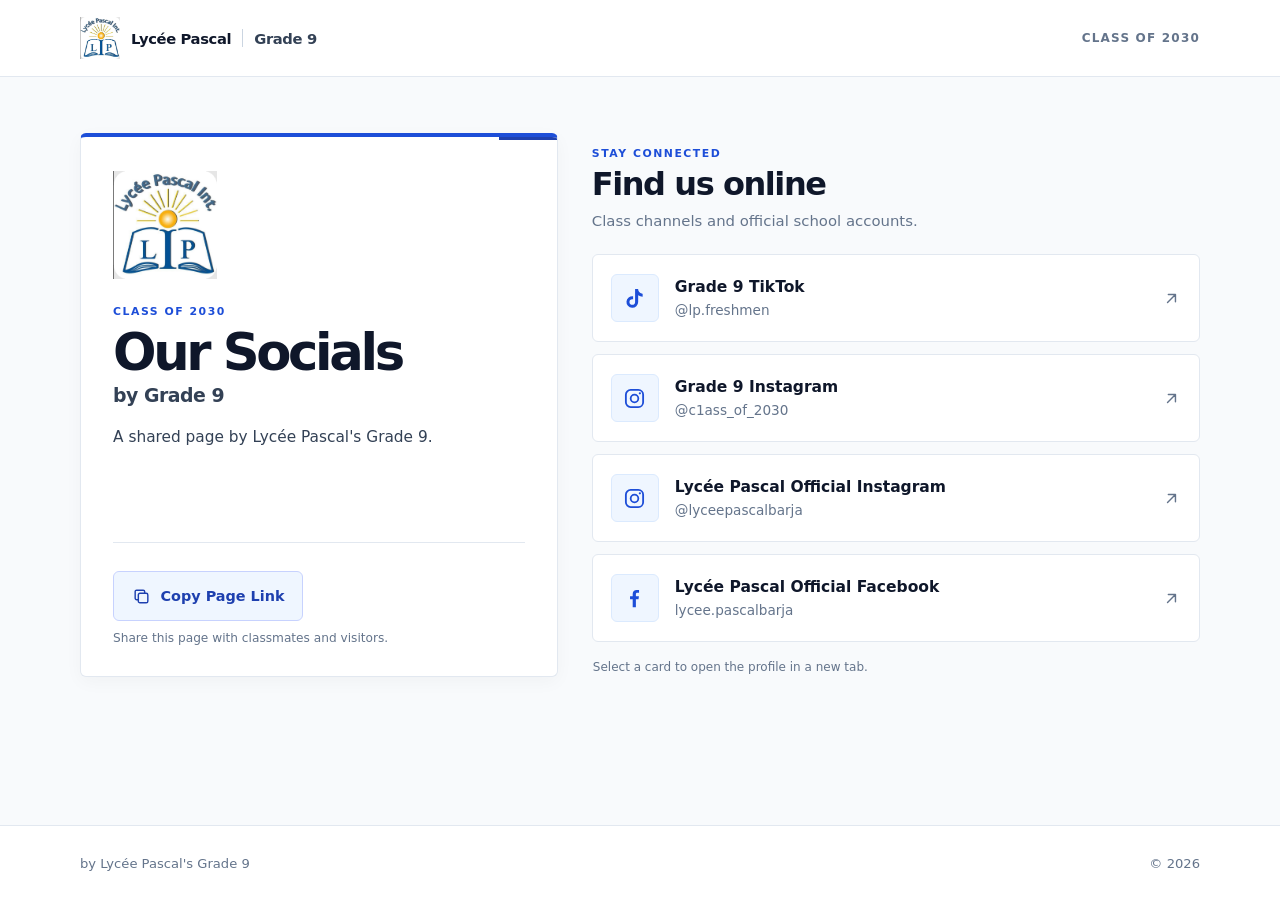
<file: index.html>
<!doctype html>
<html lang="en">
<head>
  <meta charset="utf-8">
  <meta name="viewport" content="width=device-width, initial-scale=1, viewport-fit=cover">
  <meta name="description" content="The social links for Lycée Pascal's Grade 9, Class of 2030.">
  <meta name="theme-color" content="#F8FAFC">
  <meta name="referrer" content="strict-origin-when-cross-origin">
  <meta http-equiv="Content-Security-Policy" content="default-src 'self'; base-uri 'self'; object-src 'none'; script-src 'self'; style-src 'self'; img-src 'self' data:; font-src 'self'; connect-src 'none'; form-action 'none';">
  <title>Our Socials | Lycée Pascal Grade 9</title>
  <link rel="icon" type="image/svg+xml" href="data:image/svg+xml,%3Csvg xmlns='http://www.w3.org/2000/svg' viewBox='0 0 48 48'%3E%3Crect width='48' height='48' rx='7' fill='%230F172A'/%3E%3Cpath d='M9 15c7-3 12-2 15 1 3-3 8-4 15-1v21c-7-3-12-2-15 1-3-3-8-4-15-1z' fill='none' stroke='%23fff' stroke-width='2.5' stroke-linejoin='round'/%3E%3Cpath d='M24 16v20' stroke='%231D4ED8' stroke-width='3'/%3E%3Ccircle cx='24' cy='9' r='4' fill='%23FBBF24'/%3E%3C/svg%3E">
  <link rel="stylesheet" href="./styles.css?v=mobile-priority-2">
  <script src="./app.js" defer></script>
</head>
<body>
  <div class="page-frame" id="top">
    <header class="lp-topbar">
      <div class="lp-topbar__inner">
        <a class="lp-brand" href="#top" aria-label="Lycée Pascal Grade 9, back to top">
          <img class="lp-brand__seal" src="./assets/lycee-pascal-logo.png" alt="" width="44" height="46">
          <span class="lp-brand__name">Lycée Pascal</span>
          <span class="lp-brand__divider" aria-hidden="true"></span>
          <span class="lp-brand__grade">Grade 9</span>
        </a>
        <span class="lp-topbar__edition">Class of 2030</span>
      </div>
    </header>

    <main class="lpHubShell">
      <div class="lpHubGrid">
        <aside class="pascalLeftCard" aria-labelledby="socials-title">
          <div class="pascalLeftCard__topline" aria-hidden="true"></div>
          <img class="pascalLeftCard__logo" src="./assets/lycee-pascal-logo.png" alt="Lycée Pascal official logo" width="120" height="125">
          <p class="pascalLeftCard__eyebrow">CLASS OF 2030</p>
          <h1 class="pascalLeftCard__title" id="socials-title">Our Socials</h1>
          <p class="pascalLeftCard__grade">by Grade 9</p>
          <p class="pascalLeftCard__description">A shared page by Lycée Pascal's Grade 9.</p>
          <div class="pascalLeftCard__share">
            <button class="copyShareUrl" id="copyShareUrl" type="button">
              <svg class="copyShareUrl__icon" viewBox="0 0 24 24" aria-hidden="true">
                <rect x="8" y="8" width="12" height="12" rx="2" fill="none" stroke="currentColor" stroke-width="1.8"></rect>
                <path d="M16 8V5.8A1.8 1.8 0 0 0 14.2 4H5.8A1.8 1.8 0 0 0 4 5.8v8.4A1.8 1.8 0 0 0 5.8 16H8" fill="none" stroke="currentColor" stroke-width="1.8" stroke-linecap="round"></path>
              </svg>
              <span>Copy Page Link</span>
            </button>
            <p class="copyShareUrl__status" id="copyStatus" role="status" aria-live="polite" aria-atomic="true"></p>
          </div>
          <p class="pascalLeftCard__note">Share this page with classmates and visitors.</p>
        </aside>

        <section class="socialChannelPanel" aria-labelledby="channel-heading">
          <div class="socialChannelPanel__heading">
            <p class="socialChannelPanel__eyebrow">STAY CONNECTED</p>
            <h2 id="channel-heading">Find us online</h2>
            <p>Class channels and official school accounts.</p>
          </div>

          <nav class="socialChannelList" aria-label="Lycée Pascal and Grade 9 social media">
            <a class="social-channel" data-social-link href="https://www.tiktok.com/@lp.freshmen" target="_blank" rel="noopener noreferrer">
              <span class="social-channel__icon" aria-hidden="true">
                <svg viewBox="0 0 24 24">
                  <path d="M19.59 6.69a4.83 4.83 0 0 1-3.77-4.1V2h-3.2v13.67a2.94 2.94 0 1 1-2.94-2.94c.3 0 .59.04.86.13V9.59a6.1 6.1 0 1 0 5.28 6.04V8.7a8 8 0 0 0 4.68 1.5V7.02c-.31 0-.62-.11-.91-.33Z" fill="currentColor"></path>
                </svg>
              </span>
              <span class="social-channel__copy">
                <span class="social-channel__label">Grade 9 TikTok</span>
                <span class="social-channel__handle">@lp.freshmen</span>
              </span>
              <svg class="social-channel__arrow" viewBox="0 0 24 24" aria-hidden="true">
                <path d="M7 17 17 7M8 7h9v9" fill="none" stroke="currentColor" stroke-width="1.8" stroke-linecap="round" stroke-linejoin="round"></path>
              </svg>
            </a>

            <a class="social-channel" data-social-link href="https://www.instagram.com/c1ass_of_2030" target="_blank" rel="noopener noreferrer">
              <span class="social-channel__icon" aria-hidden="true">
                <svg viewBox="0 0 24 24">
                  <rect x="3" y="3" width="18" height="18" rx="5" fill="none" stroke="currentColor" stroke-width="1.9"></rect>
                  <circle cx="12" cy="12" r="4" fill="none" stroke="currentColor" stroke-width="1.9"></circle>
                  <circle cx="17.6" cy="6.6" r="1.15" fill="currentColor"></circle>
                </svg>
              </span>
              <span class="social-channel__copy">
                <span class="social-channel__label">Grade 9 Instagram</span>
                <span class="social-channel__handle">@c1ass_of_2030</span>
              </span>
              <svg class="social-channel__arrow" viewBox="0 0 24 24" aria-hidden="true">
                <path d="M7 17 17 7M8 7h9v9" fill="none" stroke="currentColor" stroke-width="1.8" stroke-linecap="round" stroke-linejoin="round"></path>
              </svg>
            </a>

            <a class="social-channel" data-social-link href="https://www.instagram.com/lyceepascalbarja" target="_blank" rel="noopener noreferrer">
              <span class="social-channel__icon" aria-hidden="true">
                <svg viewBox="0 0 24 24">
                  <rect x="3" y="3" width="18" height="18" rx="5" fill="none" stroke="currentColor" stroke-width="1.9"></rect>
                  <circle cx="12" cy="12" r="4" fill="none" stroke="currentColor" stroke-width="1.9"></circle>
                  <circle cx="17.6" cy="6.6" r="1.15" fill="currentColor"></circle>
                </svg>
              </span>
              <span class="social-channel__copy">
                <span class="social-channel__label">Lycée Pascal Official Instagram</span>
                <span class="social-channel__handle">@lyceepascalbarja</span>
              </span>
              <svg class="social-channel__arrow" viewBox="0 0 24 24" aria-hidden="true">
                <path d="M7 17 17 7M8 7h9v9" fill="none" stroke="currentColor" stroke-width="1.8" stroke-linecap="round" stroke-linejoin="round"></path>
              </svg>
            </a>

            <a class="social-channel" data-social-link href="https://www.facebook.com/lycee.pascalbarja" target="_blank" rel="noopener noreferrer">
              <span class="social-channel__icon" aria-hidden="true">
                <svg viewBox="0 0 24 24">
                  <path d="M13.45 21v-8.2h2.76l.41-3.2h-3.17V7.56c0-.93.26-1.57 1.59-1.57h1.7V3.13c-.29-.04-1.3-.13-2.48-.13-2.46 0-4.14 1.5-4.14 4.25V9.6H7.34v3.2h2.78V21h3.33Z" fill="currentColor"></path>
                </svg>
              </span>
              <span class="social-channel__copy">
                <span class="social-channel__label">Lycée Pascal Official Facebook</span>
                <span class="social-channel__handle">lycee.pascalbarja</span>
              </span>
              <svg class="social-channel__arrow" viewBox="0 0 24 24" aria-hidden="true">
                <path d="M7 17 17 7M8 7h9v9" fill="none" stroke="currentColor" stroke-width="1.8" stroke-linecap="round" stroke-linejoin="round"></path>
              </svg>
            </a>
          </nav>
          <p class="socialChannelPanel__footnote">Select a card to open the profile in a new tab.</p>
        </section>
      </div>
    </main>

    <footer class="lp-footer">
      <div class="lp-footer__inner">
        <p>by Lycée Pascal's Grade 9</p>
        <p>© 2026</p>
      </div>
    </footer>
  </div>
</body>
</html>
</file>
<file: styles.css>
:root{color-scheme:light;--ink:#0F172A;--slate:#334155;--muted:#64748B;--canvas:#F8FAFC;--paper:#FFF;--blue:#1D4ED8;--blue-dark:#1E40AF;--line:#E2E8F0;--soft-blue:#EFF6FF;--focus:#2563EB;font-family:Inter,ui-sans-serif,system-ui,-apple-system,BlinkMacSystemFont,"Segoe UI",sans-serif;font-synthesis:none;text-rendering:optimizeLegibility;-webkit-font-smoothing:antialiased;-moz-osx-font-smoothing:grayscale}
*,*::before,*::after{box-sizing:border-box}
html{min-width:320px;min-height:100%;background:var(--canvas);scroll-behavior:smooth;-webkit-text-size-adjust:100%}
body{min-width:320px;min-height:100vh;margin:0;color:var(--ink);background:var(--canvas)}
button,a{font:inherit;-webkit-tap-highlight-color:transparent}a{color:inherit}
button:focus-visible,a:focus-visible{outline:3px solid var(--focus);outline-offset:3px}
.page-frame{display:flex;min-height:100vh;flex-direction:column}
/* Keep the school identity compact so useful content appears quickly on phones. */
.lp-topbar{width:100%;border-bottom:1px solid var(--line);background:var(--paper)}
.lp-topbar__inner{display:flex;width:min(100% - 32px,1120px);min-height:66px;align-items:center;justify-content:space-between;gap:12px;margin:0 auto}
.lp-brand{display:inline-flex;min-width:0;min-height:48px;align-items:center;gap:8px;color:var(--ink);text-decoration:none}
.lp-brand__seal{display:block;width:36px;height:38px;flex:0 0 auto;object-fit:contain}
.lp-brand__name,.lp-brand__grade{font-size:.86rem;font-weight:700;letter-spacing:-.025em;white-space:nowrap}
.lp-brand__divider{width:1px;height:18px;flex:0 0 auto;background:#CBD5E1}
.lp-brand__grade{color:var(--slate);font-weight:550}
.lp-topbar__edition{color:var(--muted);font-size:.68rem;font-weight:700;letter-spacing:.1em;text-align:right;text-transform:uppercase;white-space:nowrap}
.lpHubShell{width:min(100% - 32px,1120px);flex:1 0 auto;margin:0 auto;padding:24px 0 38px}
/* Phone layout is the base. Larger screens receive the second column below. */
.lpHubGrid{display:grid;grid-template-columns:minmax(0,1fr);align-items:start;gap:27px}
.pascalLeftCard{position:relative;display:flex;min-width:0;flex-direction:column;align-items:flex-start;overflow:hidden;padding:22px 20px 20px;border:1px solid var(--line);border-top:4px solid var(--blue);border-radius:6px;background:var(--paper);box-shadow:0 5px 18px rgba(15,23,42,.035)}
.pascalLeftCard__topline{position:absolute;top:0;right:0;width:58px;height:3px;background:var(--blue-dark)}
.pascalLeftCard__logo{display:block;width:72px;height:76px;margin:0 0 17px;object-fit:contain}
.pascalLeftCard__eyebrow,.socialChannelPanel__eyebrow,.lp-error-card__code{margin:0 0 8px;color:var(--blue);font-size:.68rem;font-weight:760;letter-spacing:.14em;line-height:1.4;text-transform:uppercase}
.pascalLeftCard__title{max-width:100%;margin:0;color:var(--ink);font-size:clamp(2.35rem,11vw,3.1rem);font-weight:780;letter-spacing:-.065em;line-height:.98;overflow-wrap:anywhere}
.pascalLeftCard__grade{margin:7px 0 0;color:var(--slate);font-size:1.05rem;font-weight:570;letter-spacing:-.025em}
.pascalLeftCard__description{max-width:34ch;margin:14px 0 0;color:var(--slate);font-size:.91rem;line-height:1.55}
.pascalLeftCard__share{display:flex;width:100%;flex-wrap:wrap;align-items:center;gap:10px 12px;margin-top:21px;padding-top:17px;border-top:1px solid var(--line)}
.copyShareUrl{display:inline-flex;width:100%;min-height:50px;align-items:center;justify-content:center;gap:10px;padding:0 16px;border:1px solid #C7D2FE;border-radius:6px;color:var(--blue-dark);background:var(--soft-blue);cursor:pointer;font-size:.9rem;font-weight:700;transition:border-color 140ms ease,background-color 140ms ease}
.copyShareUrl:hover{border-color:#93C5FD;background:#DBEAFE}.copyShareUrl:active{background:#BFDBFE}
.copyShareUrl__icon{width:19px;height:19px;flex:0 0 auto}
.copyShareUrl__status{min-height:1.25em;margin:0;color:#166534;font-size:.82rem;font-weight:650;line-height:1.4}
.copyShareUrl__status[data-state=error]{color:#B91C1C}
.pascalLeftCard__note{margin:9px 0 0;color:var(--muted);font-size:.76rem;line-height:1.45}
.socialChannelPanel{min-width:0}
.socialChannelPanel__heading{margin:0 0 15px}
.socialChannelPanel__eyebrow{margin-bottom:6px}
.socialChannelPanel__heading h2{margin:0;color:var(--ink);font-size:1.55rem;font-weight:760;letter-spacing:-.045em;line-height:1.12}
.socialChannelPanel__heading>p:last-child{margin:7px 0 0;color:var(--muted);font-size:.86rem;line-height:1.5}
.socialChannelList{display:grid;gap:9px}
.social-channel{display:flex;width:100%;min-width:0;min-height:76px;align-items:center;gap:12px;padding:12px;border:1px solid var(--line);border-radius:6px;background:var(--paper);text-decoration:none;transition:border-color 140ms ease,background-color 140ms ease,transform 140ms ease}
.social-channel:hover{border-color:#BFDBFE;background:#FCFDFF}.social-channel:active{transform:translateY(1px)}.social-channel:focus-visible{outline-offset:2px}
.social-channel__icon{display:grid;width:44px;height:44px;flex:0 0 44px;place-items:center;border:1px solid #DBEAFE;border-radius:6px;color:var(--blue);background:var(--soft-blue)}
.social-channel__icon svg{display:block;width:23px;height:23px}
.social-channel__copy{display:flex;min-width:0;flex:1 1 auto;flex-direction:column;gap:4px}
.social-channel__label{color:var(--ink);font-size:.91rem;font-weight:710;line-height:1.3;overflow-wrap:anywhere}
.social-channel__handle{color:var(--muted);font-size:.81rem;line-height:1.3;overflow-wrap:anywhere}
.social-channel__arrow{width:19px;height:19px;flex:0 0 19px;color:#64748B}
.socialChannelPanel__footnote{margin:12px 1px 0;color:var(--muted);font-size:.75rem;line-height:1.45}
.lp-footer{width:100%;border-top:1px solid var(--line);background:var(--paper)}
.lp-footer__inner{display:flex;width:min(100% - 32px,1120px);min-height:60px;align-items:center;justify-content:space-between;gap:12px;margin:0 auto;color:var(--muted);font-size:.76rem}
.lp-footer__inner p{margin:0}
/* Custom 404 page shares the phone spacing and tap-target sizes. */
.lp-error-shell{display:grid;width:min(100% - 32px,1120px);flex:1 0 auto;place-items:center;margin:0 auto;padding:36px 0 48px}
.lp-error-card{display:flex;width:min(100%,560px);flex-direction:column;align-items:flex-start;padding:28px 22px;border:1px solid var(--line);border-top:4px solid var(--blue);border-radius:6px;background:var(--paper);box-shadow:0 5px 18px rgba(15,23,42,.035)}
.lp-error-card__logo{width:72px;height:76px;margin-bottom:20px;object-fit:contain}
.lp-error-card h1{max-width:100%;margin:0;color:var(--ink);font-size:clamp(2rem,9vw,2.8rem);font-weight:770;letter-spacing:-.055em;line-height:1.05;overflow-wrap:anywhere}
.lp-error-card__message{max-width:390px;margin:13px 0 22px;color:var(--slate);font-size:.92rem;line-height:1.6}
.lp-error-card__back{display:inline-flex;width:100%;min-height:50px;align-items:center;justify-content:center;padding:0 17px;border:1px solid var(--blue);border-radius:6px;color:#FFF;background:var(--blue);font-size:.9rem;font-weight:700;text-decoration:none;transition:border-color 140ms ease,background-color 140ms ease}
.lp-error-card__back:hover{border-color:var(--blue-dark);background:var(--blue-dark)}
.clipboard-fallback{position:fixed;top:0;left:-10000px;width:1px;height:1px;opacity:0}
@media(min-width:560px){
 .lp-topbar__inner,.lp-footer__inner,.lpHubShell,.lp-error-shell{width:min(100% - 48px,1120px)}
 .lpHubShell{padding:36px 0 52px}.pascalLeftCard{padding:28px}.pascalLeftCard__logo{width:84px;height:88px}
 .copyShareUrl{width:auto;min-width:190px}.socialChannelList{gap:11px}.social-channel{min-height:82px;padding:15px 16px}
 .lp-error-card{padding:38px}.lp-error-card__back{width:auto}
}
@media(min-width:820px){
 .lp-topbar__inner{min-height:76px}.lp-brand{gap:11px}.lp-brand__seal{width:40px;height:42px}
 .lp-brand__name,.lp-brand__grade{font-size:.92rem}.lp-topbar__edition{font-size:.75rem}
 .lpHubShell{padding:56px 0 68px}
 .lpHubGrid{grid-template-columns:minmax(300px,.88fr) minmax(0,1.12fr);align-items:stretch;gap:34px}
 .pascalLeftCard{min-height:500px;padding:34px 32px 28px}.pascalLeftCard__logo{width:104px;height:108px;margin-bottom:25px}
 .pascalLeftCard__title{font-size:clamp(2.7rem,4vw,3.6rem)}.pascalLeftCard__grade{font-size:1.18rem}
 .pascalLeftCard__description{margin-top:20px;font-size:.96rem}.pascalLeftCard__share{margin-top:auto;padding-top:28px}
 .socialChannelPanel{padding-top:13px}.socialChannelPanel__heading{margin-bottom:22px}
 .socialChannelPanel__heading h2{font-size:2rem}.socialChannelPanel__heading>p:last-child{font-size:.93rem}
 .socialChannelList{gap:12px}.social-channel{min-height:88px;gap:16px;padding:17px 18px}
 .social-channel__icon{width:48px;height:48px;flex-basis:48px}
 .social-channel__label{font-size:.97rem}.social-channel__handle{font-size:.85rem}
 .socialChannelPanel__footnote{margin-top:17px}.lp-footer__inner{min-height:74px;font-size:.82rem}
}
@media(max-width:359px){
 .lp-topbar__inner{width:min(100% - 24px,1120px)}.lp-brand{gap:6px}
 .lp-brand__seal{width:32px;height:34px}.lp-brand__name,.lp-brand__grade{font-size:.78rem}
 .lp-topbar__edition{display:none}
 .lpHubShell,.lp-footer__inner,.lp-error-shell{width:min(100% - 24px,1120px)}
 .pascalLeftCard{padding-right:17px;padding-left:17px}
 .social-channel{gap:9px;padding-right:10px;padding-left:10px}
 .social-channel__icon{width:40px;height:40px;flex-basis:40px}.social-channel__label{font-size:.86rem}
}
@media(prefers-reduced-motion:reduce){html{scroll-behavior:auto}*,*::before,*::after{transition-duration:.01ms!important}}


/* Mobile priority pass: put the destinations first and remove artificial vertical spacing. */
@media (max-width: 819px) {
  .page-frame {
    min-height: 100svh;
  }

  .lpHubShell {
    flex: 0 0 auto;
    padding: 10px 0 22px;
  }

  .lpHubGrid {
    grid-template-columns: minmax(0, 1fr);
    gap: 14px;
  }

  .socialChannelPanel {
    order: 1;
    padding: 0;
  }

  .pascalLeftCard {
    order: 2;
    min-height: 0;
    padding: 15px 16px;
    box-shadow: none;
  }

  /* The seal is already in the header; hiding this duplicate gives links more room. */
  .pascalLeftCard__logo {
    display: none;
  }

  .pascalLeftCard__eyebrow {
    margin-bottom: 5px;
    font-size: .62rem;
  }

  .pascalLeftCard__title {
    font-size: clamp(2.05rem, 8vw, 2.65rem);
    line-height: 1;
  }

  .pascalLeftCard__grade {
    margin-top: 4px;
    font-size: .98rem;
  }

  .pascalLeftCard__description {
    max-width: none;
    margin-top: 8px;
    font-size: .86rem;
    line-height: 1.45;
  }

  .pascalLeftCard__share {
    margin-top: 11px;
    padding-top: 10px;
    gap: 8px 10px;
  }

  .copyShareUrl {
    width: auto;
    min-height: 46px;
  }

  .copyShareUrl__status {
    flex: 1 1 110px;
    font-size: .78rem;
  }

  .pascalLeftCard__note,
  .socialChannelPanel__footnote {
    display: none;
  }

  .socialChannelPanel__heading {
    margin-bottom: 10px;
  }

  .socialChannelPanel__eyebrow {
    margin-bottom: 4px;
    font-size: .61rem;
  }

  .socialChannelPanel__heading h2 {
    font-size: 1.42rem;
    line-height: 1.12;
  }

  .socialChannelPanel__heading > p:last-child {
    margin-top: 5px;
    font-size: .8rem;
  }

  .socialChannelList {
    gap: 8px;
  }

  .social-channel {
    min-height: 66px;
    gap: 11px;
    padding: 10px 12px;
  }

  .social-channel__icon {
    width: 40px;
    height: 40px;
    flex-basis: 40px;
  }

  .social-channel__icon svg {
    width: 21px;
    height: 21px;
  }

  .social-channel__copy {
    gap: 3px;
  }

  .social-channel__label {
    font-size: .89rem;
    line-height: 1.25;
  }

  .social-channel__handle {
    font-size: .78rem;
    line-height: 1.25;
  }

  .social-channel__arrow {
    width: 18px;
    height: 18px;
    flex-basis: 18px;
  }

  .lp-footer__inner {
    min-height: 50px;
  }
}

@media (max-width: 359px) {
  .lpHubShell {
    width: min(100% - 24px, 1120px);
    padding-top: 8px;
  }

  .lpHubGrid {
    gap: 12px;
  }

  .social-channel {
    min-height: 64px;
    gap: 9px;
    padding: 9px 10px;
  }

  .social-channel__icon {
    width: 38px;
    height: 38px;
    flex-basis: 38px;
  }

  .social-channel__label {
    font-size: .85rem;
  }

  .pascalLeftCard {
    padding: 13px 14px;
  }
}
</file>
